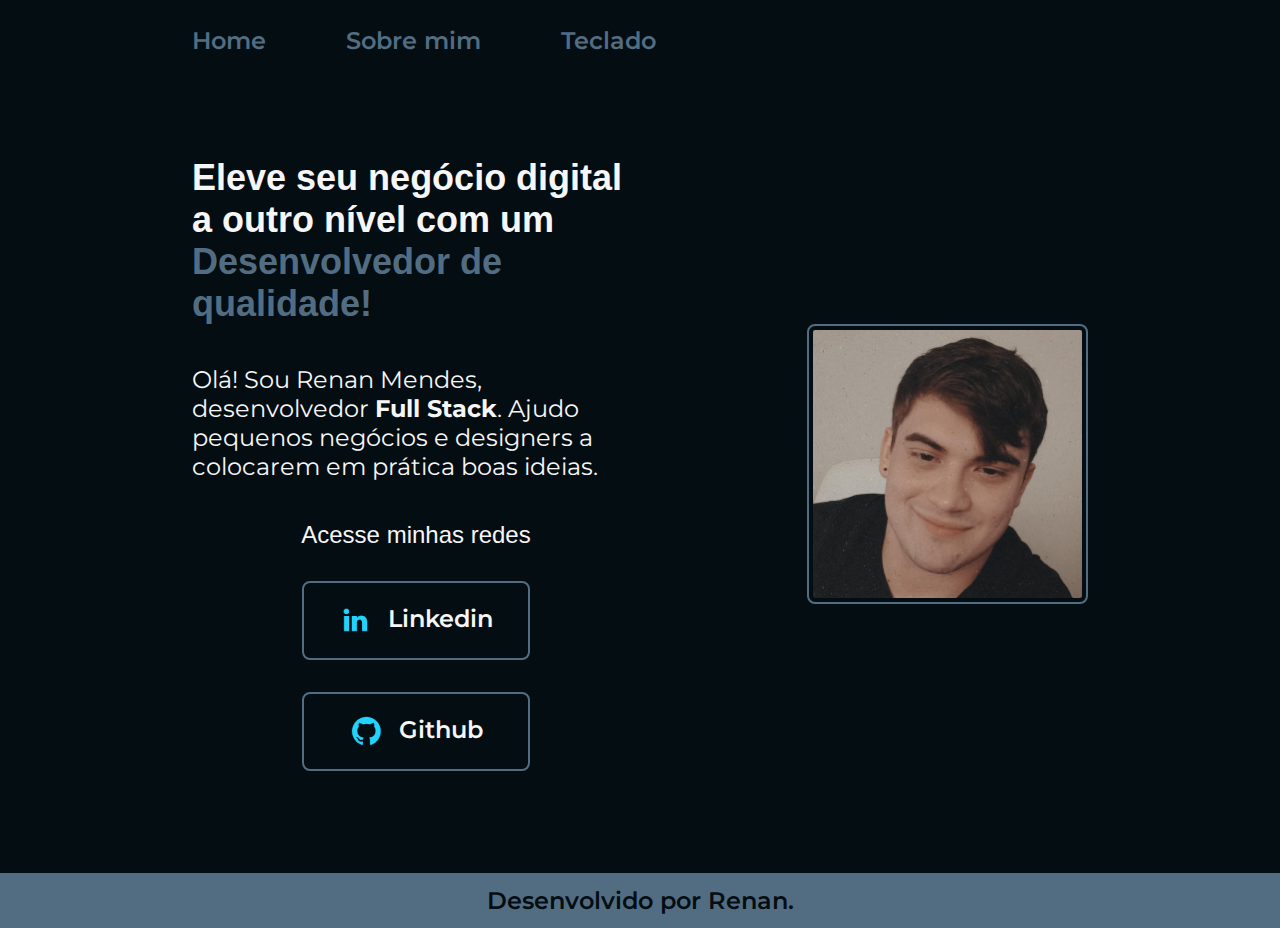
<file: index.html>
<!DOCTYPE html>
<html lang="pt-br">
<head>
    <meta charset="UTF-8">
    <meta name="viewport" content="width=device-width, initial-scale=1.0">
    <title>Portfolio</title>
    <link rel= stylesheet href="./style/style.css">         <!-- linkando o CSS-->
</head>
<body>
    <header class="cabecalho">
        <nav class="cabecalho__menu">
            <a class="cabecalho__menu__link" href="index.html">Home</a>
            <a class="cabecalho__menu__link" href="about.html">Sobre mim</a>
            <a class="cabecalho__menu__link" href="teclado.html">Teclado</a>
        </nav>
    </header>
    <main class="apresentacao">
        <section class="apresentacao__conteudo">
            <h1 class="apresentacao__conteudo__titulo">Eleve seu negócio digital a outro nível com um <strong class="titulo-destaque"> Desenvolvedor de qualidade!</strong></h1>
            
            <p class="apresentacao__conteudo__texto">Olá! Sou Renan Mendes, desenvolvedor <strong>Full Stack</strong>. Ajudo pequenos negócios e designers a colocarem em prática boas ideias. </p>
            <div class="apresentacao__links">
                <h2 class="apresentacao__links__subtitulo">Acesse minhas redes</h2>
                    <a class="apresentacao__links__botao" href="https://linkedin.com/in/renanmendes26">
                        <img src="assets/linkedin.png">
                        Linkedin
                    </a>
                    <a class="apresentacao__links__botao" href="https://github.com/ReMendess">
                        <img src="assets/github.png">
                        Github
                    </a>

            </div>
        </section>
         <img class="apresentacao__foto__perfil" src="./assets/perfil2.jpg" alt = "foto de perfil">       <!-- colocando imagens-->
            
    </main> 
    <footer class="tail">
        <p>Desenvolvido por Renan.</p>
    </footer>
</body>
</html>
</file>
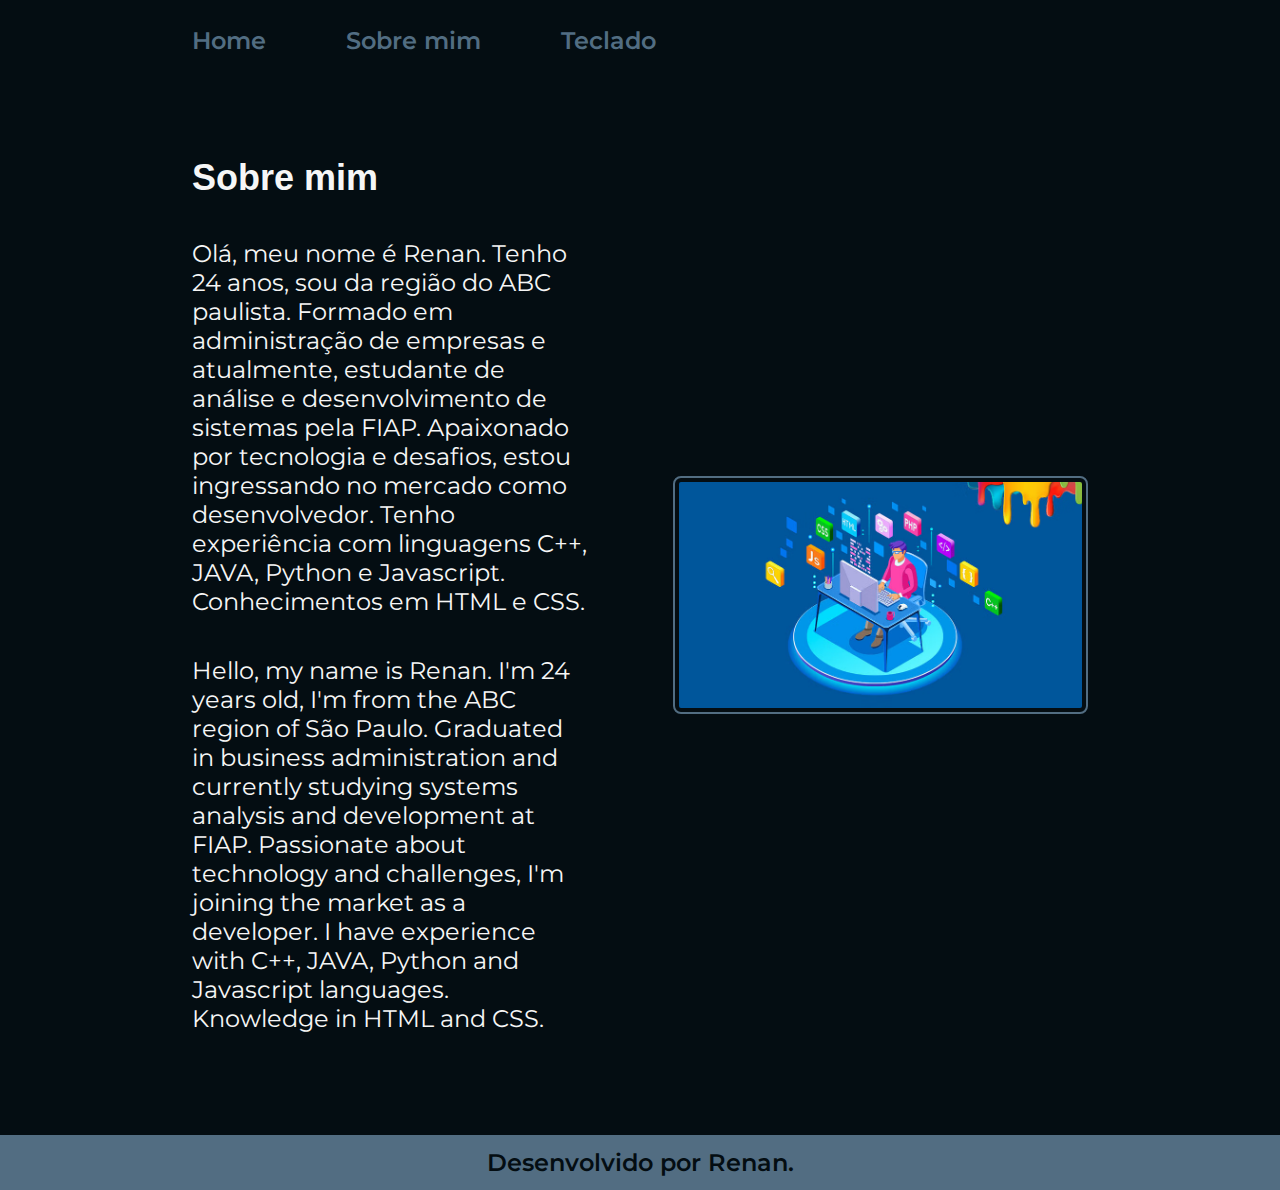
<file: about.html>
<!DOCTYPE html>
<html lang="pt-br">
<head>
    <meta charset="UTF-8">
    <meta name="viewport" content="width=device-width, initial-scale=1.0">
    <title>Sobre mim</title>
    <link rel="stylesheet" href="./style/style.css">
</head>
<body>
    <header class="cabecalho">
        <nav class="cabecalho__menu">
            <a class="cabecalho__menu__link" href="index.html">Home</a>
            <a class="cabecalho__menu__link" href="about.html">Sobre mim</a>
            <a class="cabecalho__menu__link" href="teclado.html">Teclado</a>
        </nav>
    </header>
    <main class="apresentacao">
        <section class="apresentacao__conteudo">
            <h1  class="apresentacao__conteudo__titulo">Sobre mim</h1>
            <p class="apresentacao__conteudo__texto">Olá, meu nome é Renan. Tenho 24 anos, sou da região do ABC paulista. Formado em administração de empresas e atualmente, estudante de análise e desenvolvimento de sistemas pela FIAP. Apaixonado por tecnologia e desafios, estou ingressando no mercado como desenvolvedor. Tenho experiência com linguagens C++, JAVA, Python e Javascript. Conhecimentos em HTML e CSS. </p>
            <p class="apresentacao__conteudo__texto">Hello, my name is Renan. I'm 24 years old, I'm from the ABC region of São Paulo. Graduated in business administration and currently studying systems analysis and development at FIAP. Passionate about technology and challenges, I'm joining the market as a developer. I have experience with C++, JAVA, Python and Javascript languages. Knowledge in HTML and CSS.</p>
        </section>
        <img class="apresentacao_banner" src="./assets/full_stack_banner.avif">
    </main>
    <footer class="tail">
        <p>Desenvolvido por Renan.</p>
    </footer>
</body>
</html>
</file>
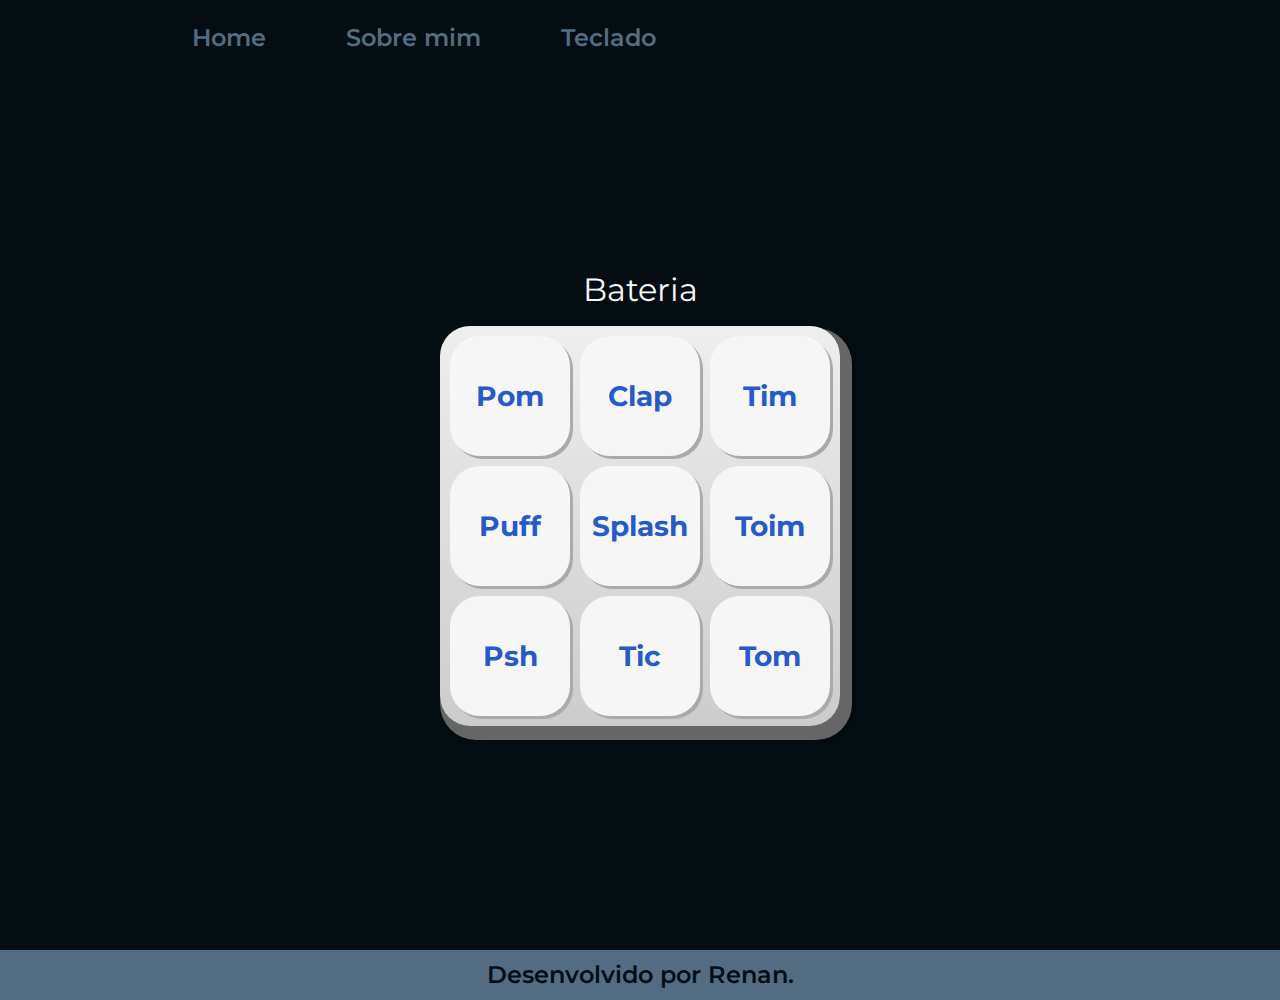
<file: teclado.html>
<!DOCTYPE html>
<html lang="pt-BR">
<head>
    <meta charset="UTF-8">
    <meta http-equiv="X-UA-Compatible" content="IE=edge">
    <meta name="viewport" content="width=device-width, initial-scale=1.0">

    <title>Bateria</title>

    <link rel="preconnect" href="https://fonts.googleapis.com">
    <link rel="preconnect" href="https://fonts.gstatic.com" crossorigin>
    <link href="https://fonts.googleapis.com/css2?family=Montserrat:wght@500;600&display=swap" rel="stylesheet">

    <link rel="icon" type="image/png" href="./assets/bateria.png">
    <link rel="stylesheet" href="./style/reset.css">
    <link rel="stylesheet" href="./style/stylebateria.css">
    <link rel="stylesheet" href="./style/style.css">


</head>
<body>
    <header class="cabecalho">
        <nav class="cabecalho__menu">
            <a class="cabecalho__menu__link" href="index.html">Home</a>
            <a class="cabecalho__menu__link" href="about.html">Sobre mim</a>
            <a class="cabecalho__menu__link" href="teclado.html">Teclado</a>
        </nav>
    </header>
    
        <main class="bodyteclado">
    
            <h1 class="tecladoh1">Bateria</h1>

            <section class="teclado">
                <button class="tecla tecla_pom">Pom</button>
                <button class="tecla tecla_clap">Clap</button>
                <button class="tecla tecla_tim">Tim</button>

                <button class="tecla tecla_puff">Puff</button>
                <button class="tecla tecla_splash">Splash</button>
                <button class="tecla tecla_toim">Toim</button>

                <button class="tecla tecla_psh">Psh</button>
                <button class="tecla tecla_tic">Tic</button>
                <button class="tecla tecla_tom">Tom</button>
            </section>

            <audio  src="./sounds/keyq.wav" id="som_tecla_pom"></audio>
            <audio  src="./sounds/keyw.wav" id="som_tecla_clap"></audio>
            <audio  src="./sounds/keye.wav" id="som_tecla_tim"></audio>
            <audio  src="./sounds/keya.wav" id="som_tecla_puff"></audio>
            <audio  src="./sounds/keys.wav" id="som_tecla_splash"></audio>
            <audio  src="./sounds/keyd.wav" id="som_tecla_toim"></audio>
            <audio  src="./sounds/keyz.wav" id="som_tecla_psh"></audio>
            <audio  src="./sounds/keyx.wav" id="som_tecla_tic"></audio>
            <audio  src="./sounds/keyc.wav" id="som_tecla_tom"></audio>

        </main>
    <footer class="tail">
        <p>Desenvolvido por Renan.</p>
    </footer>

    <script src="main.js"></script>
</body>
</html>
</file>
<file: style/style.css>
@import url('https://fonts.googleapis.com/css2?family=Montserrat:wght@100;600&display=swap');  /*importado*/

:root{
    --cor-primaria: #040D12;
    --cor-secundaria: #f6f6f6;
    --cor-terciaria: #526D82;
    --cor-hover: #526D82;

    --fonte-primaria: 'Krona One', sans-serif;
    --fonte-secundaria: 'Montserrat', sans-serif;
}

*{
    margin: 0;
    padding: 0;
}

body {
    box-sizing: border-box;     /* mantem o conteudo no body*/
    background-color: var(--cor-primaria);
    color: var(--cor-secundaria);
}

.cabecalho{
    padding: 2% 0%  0% 15%;
}

.cabecalho__menu{
    display: flex;
    gap: 80px;
}
.cabecalho__menu__link{
    font-family:var(--fonte-secundaria);
    font-weight: 600;
    font-size: 1.5rem;
    color: var(--cor-terciaria);
    text-decoration: none;
}

.apresentacao{              /* flexbox*/
    padding: 8% 15%;
    display:flex;
    align-items: center;
    justify-content: space-between;
    gap: 82px;
}

.apresentacao__conteudo{
    width: 50%;
    display: flex;
    flex-direction: column;
    gap: 40px;          /* espaçamento entre os filhos*/


}
.apresentacao__conteudo__titulo{
    font-size: 2.25rem;
    font-family:var(--fonte-primaria);
}

.titulo-destaque{
    color:var(--cor-terciaria);

}

.apresentacao__conteudo__texto{
    font-size: 1.5rem;
    font-family: var(--fonte-secundaria);
}

.apresentacao__links{
    display: flex;
    flex-direction: column;
    justify-content: space-between;
    align-items: center;
    gap: 32px;
}

.apresentacao__links__subtitulo{
    font-family: var(--fonte-primaria);
    font-weight: 300;
    font-size: 1.5rem;
}

.apresentacao__links__botao{
    /* background-color: #22D4FD; */
    display: flex;
    justify-content: center;
    gap: 16px;
    border: 2px solid var(--cor-terciaria);
    width: 50%;
    text-align: center;
    border-radius: 8px;
    font-size: 1.5rem;
    font-weight: 600;
    padding: 21.5px 0px;
    text-decoration: none;
    color: var(--cor-secundaria);
    font-family:var(--fonte-secundaria);
}

.apresentacao__links__botao:hover{
    background-color: var(--cor-hover);
}

.apresentacao__foto__perfil {
    width: 30%;
    border: 2px solid var(--cor-terciaria);
    border-radius: 8px;
    padding: 4px;
    }

.apresentacao_banner{
    width: 45%;
    border: 2px solid var(--cor-terciaria);
    border-radius: 8px;
    padding: 4px;
}

.tail{
    padding: 13px;
    color: var(--cor-primaria);
    text-align: center;
    background-color: var(--cor-terciaria);
    font-family: var(--fonte-secundaria);
    font-size: 1.5rem;
    font-weight: 600;
}

@media (max-width: 950px){
    .cabecalho{
        padding: 10%;
    }
    .cabecalho__menu{
        justify-content: center;
    }
    .apresentacao{
        flex-direction: column-reverse;
        padding: 5%;
    }
    .apresentacao__conteudo{
        width: auto;
    }
    .apresentacao__foto__perfil{
        width: 48%;
    }


}
</file>
<file: style/stylebateria.css>
:root {
  --cinza: #aaa;
  --azul: #275ac9;
  --azul-escura: #1e1c96;
  --branca: #f6f6f6;
  --luz: rgb(31, 16, 235);
}



.bodyteclado {
  align-items: center;
  background:#040D12;
  display: flex;
  justify-content: center;
  flex-direction: column;
  font-family: 'Montserrat', sans-serif;
  min-height: 100vh;
}

.tecladoh1 {
  color: var(--branca);
  margin-bottom: 20px;
  font-size: 2rem;
}

.teclado {
  background: linear-gradient(to bottom, #eeeeee 0%,#cccccc 100%);
  box-shadow: 6px 8px 0 6px #666, 10px 10px 10px #000;
  border-radius: 30px;
  display: grid;
  gap: 10px;
  grid-template-columns: repeat(3, 1fr);
  padding: 10px;
}

.tecla {
  background-color: var(--branca);
  border-radius: 30px;
  box-shadow: 3px 3px 0 var(--cinza);
  color: var(--azul);
  cursor: pointer;
  height: 120px;
  font-size: 1.75em;
  font-weight: bold;
  line-height: 120px;
  text-align: center;
  width: 120px;
}

.tecla.ativa,
.tecla:active {
  background-color: var(--azul);
  border: 4px solid  var(--azul);
  box-shadow: 3px 3px 0 var(--azul-escura) inset;
  color: var(--branca);
  outline: none;
}

.tecla.focus,
.tecla:focus {
  outline: none;
  box-shadow: 1px 1px 10px var(--luz);
}

.tecla.active:focus,
.tecla:active:focus {
  box-shadow: 3px 3px 0 var(--azul-escura) inset, 1px 1px 10px var(--luz);
}
</file>
